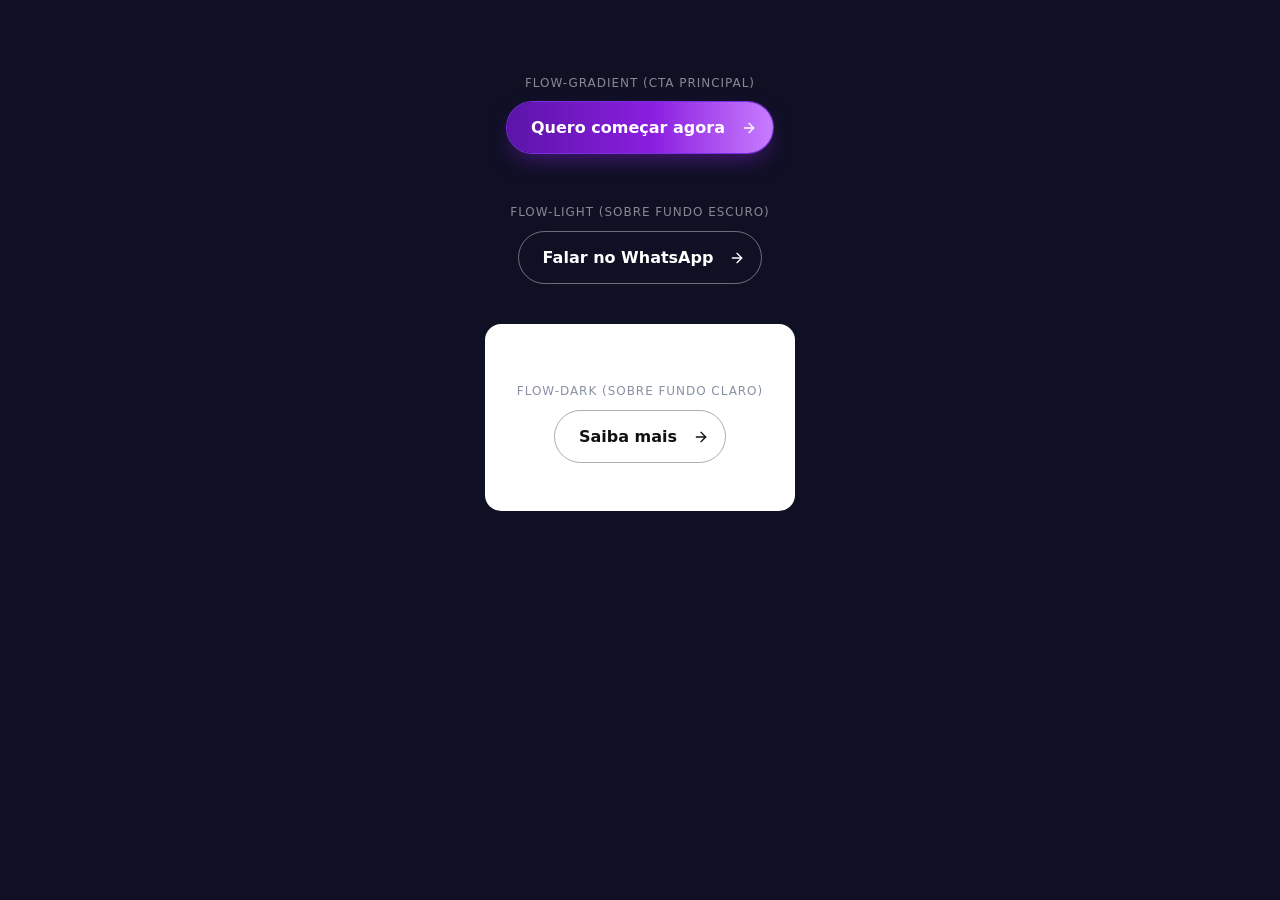
<file: flow-button-component.html>
<!DOCTYPE html>
<html lang="pt-BR">
<head>
<meta charset="UTF-8">
<meta name="viewport" content="width=device-width, initial-scale=1.0">
<title>FlowButton - Componente de Botão CTA</title>

<!--
  ===========================================================================
  FLOWBUTTON - Botao de CTA reutilizavel
  ===========================================================================
  Como usar em outro site:

  1. Copie todo o bloco <style> abaixo para o CSS do seu projeto (ou mantenha
     em um arquivo separado, ex.: flow-button.css).
  2. Copie o HTML de um dos 3 exemplos (dark / light / gradient) e troque o
     texto do link/botao e o href.
  3. Nao precisa de nenhum JavaScript - o efeito e 100% CSS.

  Estrutura do HTML (sempre a mesma, so muda a classe de variante):

    <a href="#" class="flow-btn flow-gradient btn-ripple">
      <svg class="flow-arrow arrow-left" ...>seta</svg>
      <span class="flow-text">Texto do botao</span>
      <span class="flow-circle" aria-hidden="true"></span>
      <svg class="flow-arrow arrow-right" ...>seta</svg>
    </a>

  Variantes (troque a classe flow-dark / flow-light / flow-gradient):
    - flow-dark:     fundo transparente, borda escura, texto escuro
                      (usar sobre fundos claros)
    - flow-light:    fundo transparente, borda clara, texto branco
                      (usar sobre fundos escuros/coloridos)
    - flow-gradient: preenchido com gradiente de marca (o mais usado como
                      CTA principal)

  A classe "btn-ripple" e opcional: adiciona um leve efeito de brilho radial
  e um "levantar" (translateY) no hover, por cima da animacao do flow-btn.
  Pode remover se quiser so o efeito de seta + preenchimento circular.

  Para adaptar as cores do gradiente e do foco a marca do outro site, edite
  as variaveis indicadas nos comentarios dentro do <style>.
  ===========================================================================
-->

<style>
  * { box-sizing: border-box; }
  body {
    margin: 0;
    font-family: 'Inter', system-ui, sans-serif;
    background: #0F1024;
    padding: 4rem 1.5rem;
    display: flex;
    flex-direction: column;
    align-items: center;
    gap: 2.5rem;
  }
  .demo-label { color: rgba(255,255,255,.5); font-size: .75rem; text-transform: uppercase; letter-spacing: .08em; margin-bottom: .75rem; text-align: center; }
  .demo-row { display: flex; flex-wrap: wrap; gap: 1.5rem; justify-content: center; align-items: center; }
  .demo-block { text-align: center; }
  .light-bg { background: #fff; padding: 3rem 2rem; border-radius: 16px; }

  /* =========================================================================
     FLOWBUTTON - CSS do componente (copie tudo daqui ate o fim do bloco)
  ========================================================================= */

  /* Botao de CTA: preenchimento radial que expande do centro ao passar o mouse
     (efeito opcional, combine com .flow-btn) */
  .btn-ripple { position: relative; isolation: isolate; overflow: hidden; }
  .btn-ripple::before {
    content: ""; position: absolute; top: 50%; left: 50%; z-index: -1;
    width: 100%; padding-bottom: 100%; border-radius: 9999px;
    background: radial-gradient(circle, rgba(255,255,255,.35) 0%, rgba(255,255,255,0) 70%);
    transform: translate(-50%,-50%) scale(0);
    transition: transform .6s cubic-bezier(.25,1,.5,1);
  }
  .btn-ripple:hover::before { transform: translate(-50%,-50%) scale(2.5); }
  .btn-ripple:hover { transform: translateY(-3px); }
  .btn-ripple:active { transform: translateY(1px); }

  /* FlowButton: seta desliza para dentro + circulo preenche o fundo no hover */
  .flow-btn {
    position: relative;
    display: inline-flex;
    align-items: center;
    justify-content: center;
    gap: .25rem;
    padding: 1rem 2.25rem;
    font-size: 1rem;
    font-weight: 600;
    text-decoration: none;
    cursor: pointer;
    overflow: hidden;
    border-radius: 100px;
    transition: all .6s cubic-bezier(.23,1,.32,1);
    isolation: isolate;
    transform: translateZ(0); /* evita artefatos de recorte no canto arredondado */
  }
  .flow-btn:hover { border-radius: 12px; }
  .flow-btn:active { transform: scale(.96); }

  .flow-btn .flow-arrow {
    position: absolute;
    width: 1rem;
    height: 1rem;
    z-index: 9;
    transition: all .8s cubic-bezier(.34,1.56,.64,1);
  }
  .flow-btn .flow-arrow.arrow-left { left: -25%; }
  .flow-btn:hover .flow-arrow.arrow-left { left: 1rem; }
  .flow-btn .flow-arrow.arrow-right { right: 1rem; }
  .flow-btn:hover .flow-arrow.arrow-right { right: -25%; }

  .flow-btn .flow-text {
    position: relative;
    z-index: 1;
    transform: translateX(-0.75rem);
    transition: transform .8s ease-out;
    white-space: nowrap;
  }
  .flow-btn:hover .flow-text { transform: translateX(0.75rem); }

  .flow-btn .flow-circle {
    position: absolute;
    top: 50%; left: 50%;
    width: 1rem; height: 1rem;
    transform: translate(-50%,-50%);
    border-radius: 50%;
    opacity: 0;
    transition: all .8s cubic-bezier(.19,1,.22,1);
  }
  .flow-btn:hover .flow-circle { width: 480px; height: 480px; opacity: 1; }

  /* Variante escura: usar sobre fundos claros */
  .flow-btn.flow-dark { border: 1.5px solid rgba(51,51,51,.4); color: #111111; }
  .flow-btn.flow-dark:hover { border-color: transparent; color: #fff; }
  .flow-btn.flow-dark .flow-arrow { stroke: #111111; fill: none; stroke-width: 2; stroke-linecap: round; stroke-linejoin: round; }
  .flow-btn.flow-dark:hover .flow-arrow { stroke: #fff; }
  .flow-btn.flow-dark .flow-circle { background: #111111; }

  /* Variante clara: usar sobre fundos escuros ou coloridos */
  .flow-btn.flow-light { border: 1.5px solid rgba(255,255,255,.4); color: #fff; }
  .flow-btn.flow-light:hover { border-color: transparent; color: #1A0448; }
  .flow-btn.flow-light .flow-arrow { stroke: #fff; fill: none; stroke-width: 2; stroke-linecap: round; stroke-linejoin: round; }
  .flow-btn.flow-light:hover .flow-arrow { stroke: #1A0448; }
  .flow-btn.flow-light .flow-circle { background: #fff; }

  /* Variante gradiente: o CTA principal, ja preenchido com a cor da marca.
     Troque os tons do linear-gradient e do box-shadow pelas cores do seu site. */
  .flow-btn.flow-gradient {
    border: none;
    color: #fff;
    background-image: linear-gradient(90deg, #5B14A8 0%, #8B1FE0 55%, #C77DFF 100%);
    /* O anel de 1px acompanha o border-radius e cobre a linha clara de
       anti-aliasing que o Chrome/Windows deixa visivel no canto arredondado
       em telas com escala fracionaria (125%/150%). Ajuste a cor do anel
       (#7B2FE0) para um tom no meio do seu gradiente. */
    box-shadow: 0 0 0 1px #7B2FE0, 0 10px 25px -6px rgba(139,31,224,.5);
  }
  .flow-btn.flow-gradient:hover { transform: translateY(-2px); box-shadow: 0 16px 34px -6px rgba(139,31,224,.65); }
  .flow-btn.flow-gradient .flow-arrow { stroke: #fff; fill: none; stroke-width: 2; stroke-linecap: round; stroke-linejoin: round; }

  /* ========================================================================= */
</style>
</head>
<body>

<div class="demo-block">
  <p class="demo-label">flow-gradient (CTA principal)</p>
  <div class="demo-row">
    <a href="#" class="flow-btn flow-gradient btn-ripple">
      <svg class="flow-arrow arrow-left" viewBox="0 0 24 24"><line x1="5" y1="12" x2="19" y2="12"></line><polyline points="12 5 19 12 12 19"></polyline></svg>
      <span class="flow-text">Quero começar agora</span>
      <span class="flow-circle" aria-hidden="true"></span>
      <svg class="flow-arrow arrow-right" viewBox="0 0 24 24"><line x1="5" y1="12" x2="19" y2="12"></line><polyline points="12 5 19 12 12 19"></polyline></svg>
    </a>
  </div>
</div>

<div class="demo-block">
  <p class="demo-label">flow-light (sobre fundo escuro)</p>
  <div class="demo-row">
    <a href="#" class="flow-btn flow-light btn-ripple">
      <svg class="flow-arrow arrow-left" viewBox="0 0 24 24"><line x1="5" y1="12" x2="19" y2="12"></line><polyline points="12 5 19 12 12 19"></polyline></svg>
      <span class="flow-text">Falar no WhatsApp</span>
      <span class="flow-circle" aria-hidden="true"></span>
      <svg class="flow-arrow arrow-right" viewBox="0 0 24 24"><line x1="5" y1="12" x2="19" y2="12"></line><polyline points="12 5 19 12 12 19"></polyline></svg>
    </a>
  </div>
</div>

<div class="demo-block light-bg">
  <p class="demo-label" style="color:#8891a3;">flow-dark (sobre fundo claro)</p>
  <div class="demo-row">
    <a href="#" class="flow-btn flow-dark btn-ripple">
      <svg class="flow-arrow arrow-left" viewBox="0 0 24 24"><line x1="5" y1="12" x2="19" y2="12"></line><polyline points="12 5 19 12 12 19"></polyline></svg>
      <span class="flow-text">Saiba mais</span>
      <span class="flow-circle" aria-hidden="true"></span>
      <svg class="flow-arrow arrow-right" viewBox="0 0 24 24"><line x1="5" y1="12" x2="19" y2="12"></line><polyline points="12 5 19 12 12 19"></polyline></svg>
    </a>
  </div>
</div>

</body>
</html>
</file>
